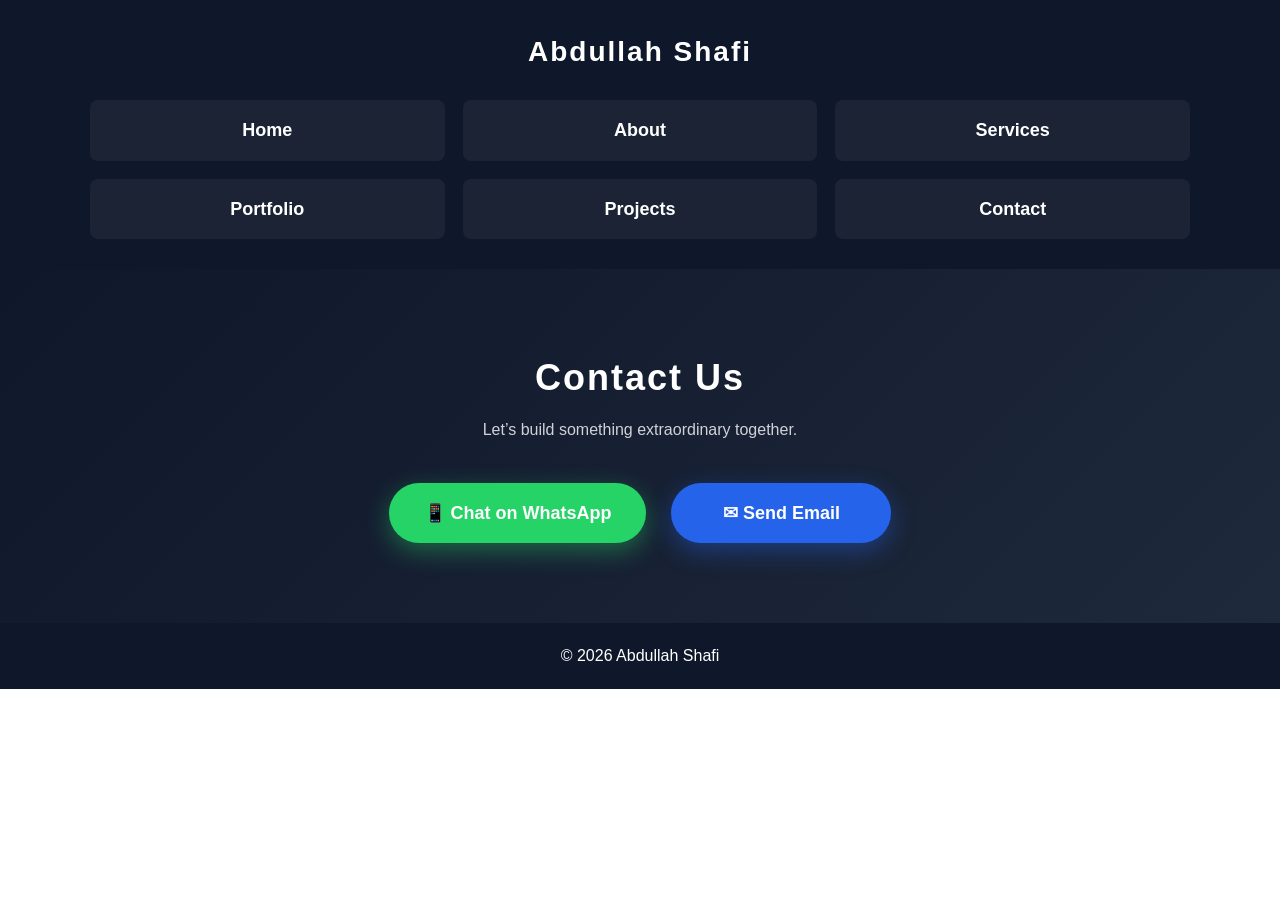
<file: contact.html>
<!DOCTYPE html>
<html lang="en">
<head>
<meta charset="UTF-8">
<title>Contact Abdullah Shafi | Architectural Consultation</title>
<meta name="viewport" content="width=device-width, initial-scale=1.0">
<link rel="stylesheet" href="style.css">
</head>

<body>

<header class="main-header">
    <div class="container">
        <h1 class="logo">Abdullah Shafi</h1>

        <nav>
            <ul class="nav-grid">
                <li><a href="index.html">Home</a></li>
                <li><a href="about.html">About</a></li>
                <li><a href="services.html">Services</a></li>
                <li><a href="portfolio.html">Portfolio</a></li>
                <li><a href="projects.html">Projects</a></li>
                <li><a href="contact.html">Contact</a></li>
            </ul>
        </nav>
    </div>
</header>

<section class="contact-premium">
  <div class="contact-box">

    <h2>Contact Us</h2>
    <p>Let’s build something extraordinary together.</p>

    <div class="contact-buttons">

      <a href="https://wa.me/966507569035" target="_blank" class="btn whatsapp">
        📱 Chat on WhatsApp
      </a>

      <a href="mailto:a3n5sz@gmail.com" class="btn email">
        ✉ Send Email
      </a>

    </div>

  </div>
                        </section>

<footer>© 2026 Abdullah Shafi</footer>

</body>
</html>
</file>
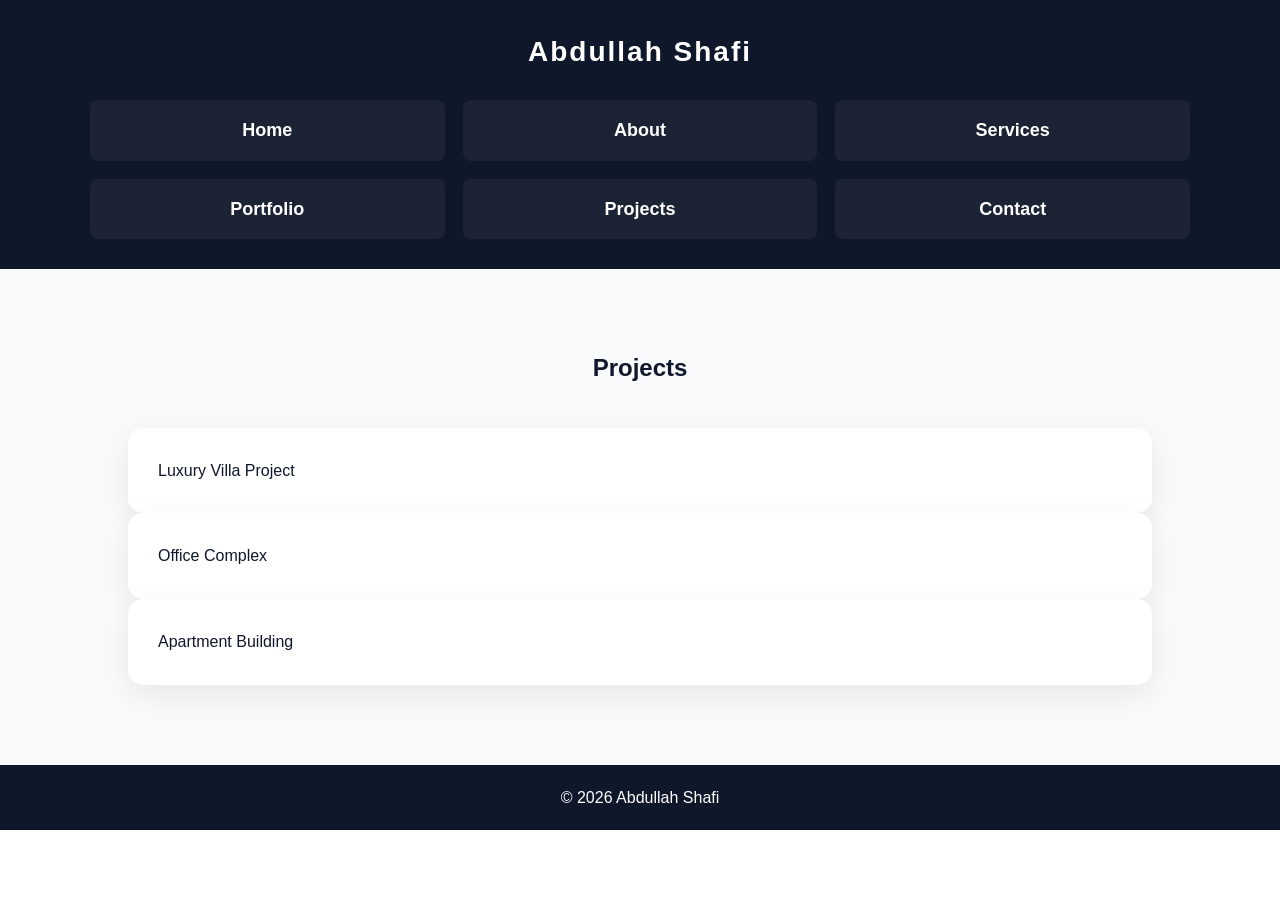
<file: projects.html>
<!DOCTYPE html>
<html lang="en">
<head>
<meta charset="UTF-8">
<title>Projects | Abdullah Shafi</title>
<meta name="viewport" content="width=device-width, initial-scale=1.0">
<link rel="stylesheet" href="style.css">
</head>

<body>

<header class="main-header">
    <div class="container">
        <h1 class="logo">Abdullah Shafi</h1>

        <nav>
            <ul class="nav-grid">
                <li><a href="index.html">Home</a></li>
                <li><a href="about.html">About</a></li>
                <li><a href="services.html">Services</a></li>
                <li><a href="portfolio.html">Portfolio</a></li>
                <li><a href="projects.html">Projects</a></li>
                <li><a href="contact.html">Contact</a></li>
            </ul>
        </nav>
    </div>
</header>

<section>
<h2 class="section-title">Projects</h2>

<div class="cards">
<div class="card">Luxury Villa Project</div>
<div class="card">Office Complex</div>
<div class="card">Apartment Building</div>
</div>
</section>

<footer>© 2026 Abdullah Shafi</footer>

</body>
</html>
</file>
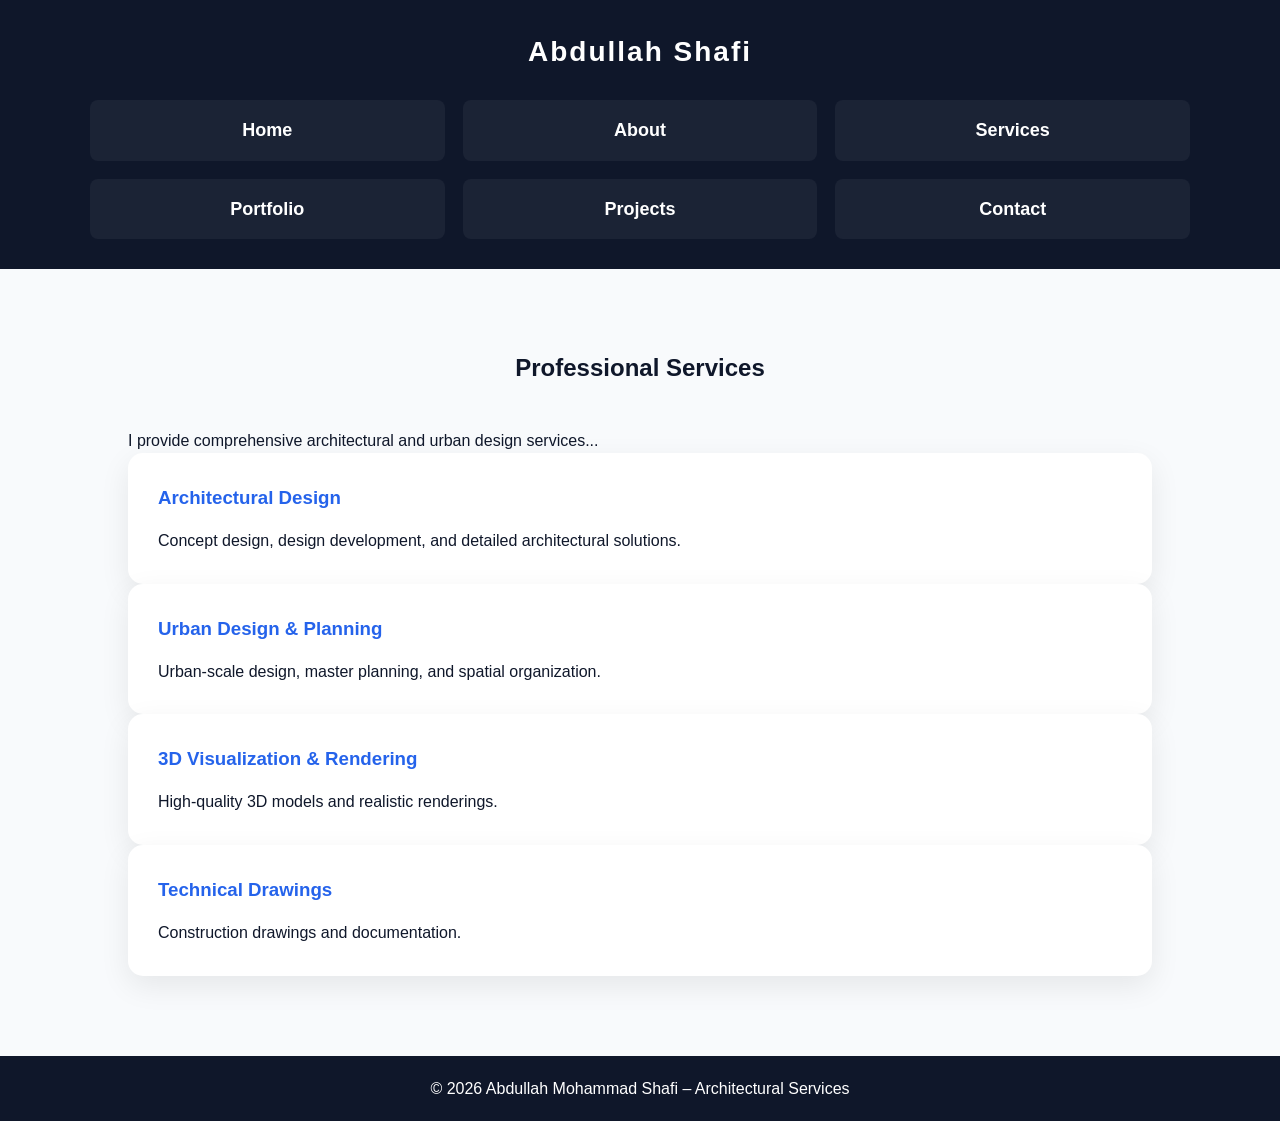
<file: services.html>
<!DOCTYPE html>
<html lang="en">
<head>
<meta charset="UTF-8">

<title>Architectural Services | Residential & Commercial Design</title>
<meta name="viewport" content="width=device-width, initial-scale=1.0">
<meta name="description" content="Architectural and urban design services by Abdullah Mohammad Shafi.">
<link rel="stylesheet" href="style.css">
</head>

<body>

<header class="main-header">
    <div class="container">
        <h1 class="logo">Abdullah Shafi</h1>

        <nav>
            <ul class="nav-grid">
                <li><a href="index.html">Home</a></li>
                <li><a href="about.html">About</a></li>
                <li><a href="services.html">Services</a></li>
                <li><a href="portfolio.html">Portfolio</a></li>
                <li><a href="projects.html">Projects</a></li>
                <li><a href="contact.html">Contact</a></li>
            </ul>
        </nav>
    </div>
</header>

<section>
  <h2 class="section-title"
      data-en="Professional Services"
      data-ar="الخدمات المهنية">
    Professional Services
  </h2>

  <p data-en="
I provide comprehensive architectural and urban design services, delivering functional, aesthetic, and sustainable solutions tailored to each project.
"
     data-ar="
أقدم خدمات متكاملة في التصميم المعماري والتخطيط العمراني، مع حلول وظيفية وجمالية ومستدامة تناسب متطلبات كل مشروع.
">
I provide comprehensive architectural and urban design services...
</p>

  <div class="cards">

    <div class="card">
      <h3 data-en="Architectural Design"
          data-ar="التصميم المعماري">
        Architectural Design
      </h3>
      <p data-en="Concept design, design development, and detailed architectural solutions for residential and commercial projects."
         data-ar="التصميم المفاهيمي وتطوير التصميم والحلول المعمارية التفصيلية للمشاريع السكنية والتجارية.">
        Concept design, design development, and detailed architectural solutions.
      </p>
    </div>

    <div class="card">
      <h3 data-en="Urban Design & Planning"
          data-ar="التصميم والتخطيط العمراني">
        Urban Design & Planning
      </h3>
      <p data-en="Urban-scale design, master planning, and spatial organization for sustainable communities."
         data-ar="التصميم العمراني وإعداد المخططات الشاملة وتنظيم الفراغات للمجتمعات المستدامة.">
        Urban-scale design, master planning, and spatial organization.
      </p>
    </div>

    <div class="card">
      <h3 data-en="3D Visualization & Rendering"
          data-ar="التصوير ثلاثي الأبعاد والإخراج المعماري">
        3D Visualization & Rendering
      </h3>
      <p data-en="High-quality 3D models and realistic renderings to clearly communicate design intent."
         data-ar="نماذج ثلاثية الأبعاد عالية الجودة وإخراج معماري واقعي لعرض الأفكار التصميمية بوضوح.">
        High-quality 3D models and realistic renderings.
      </p>
    </div>

    <div class="card">
      <h3 data-en="Technical Drawings"
          data-ar="الرسومات التنفيذية">
        Technical Drawings
      </h3>
      <p data-en="Construction drawings and documentation prepared according to professional standards."
         data-ar="إعداد الرسومات التنفيذية والمستندات الفنية وفق المعايير المهنية.">
        Construction drawings and documentation.
      </p>
    </div>

  </div>
</section>

<footer>
  © 2026 Abdullah Mohammad Shafi – Architectural Services
</footer>

</body>
      </html>
</file>
<file: style.css>
*{
  margin:0;
  padding:0;
  box-sizing:border-box;
}

html{
  scroll-behavior:smooth;
}

body{
  -webkit-font-smoothing:antialiased;
  text-rendering:optimizeLegibility;
}

img{
  max-width:100%;
  height:auto;
  display:block;
}
/* ===== RESET ===== */
*{
    margin:0;
    padding:0;
    box-sizing:border-box;
}

/* ===== Colors ===== */
:root{
    --black:#0f172a;
    --blue:#2563eb;
    --light:#f8fafc;
    --white:#ffffff;
}

/* ===== Body ===== */
body{
    font-family: 'Poppins', sans-serif;
    background:var(--white);
    color:var(--black);
    line-height:1.6;
}

/* ===== CLEAN PREMIUM HEADER ===== */

.main-header{
    background:#0f172a;
    padding:30px 20px;
}

.container{
    max-width:1100px;
    margin:auto;
    text-align:center;
}

.logo{
    color:white;
    font-size:28px;
    margin-bottom:25px;
    letter-spacing:2px;
}

.nav-grid{
    display:grid;
    grid-template-columns:repeat(3,1fr);
    gap:18px;
    list-style:none;
    padding:0;
}

.nav-grid li a{
    display:block;
    padding:16px 0;
    background:rgba(255,255,255,0.05);
    color:white;
    text-decoration:none;
    font-size:18px;
    font-weight:600;
    border-radius:8px;
    transition:0.3s;
}

.nav-grid li a:hover{
    background:#2563eb;
    transform:translateY(-3px);
    }

/

/* ===== Language Buttons ===== */

.lang-switch{
    margin-top:25px;
}

.lang-switch button{
    padding:10px 20px;
    border:none;
    background:white;
    margin:0 5px;
    border-radius:6px;
    font-weight:600;
    cursor:pointer;
    transition:0.3s;
}

.lang-switch button:hover{
    background:#2563eb;
    color:white;
}

/* ===== Responsive ===== */

@media(max-width:768px){
    .lux-nav{
        grid-template-columns:repeat(2,1fr);
    }
    }

/* ===== Hero ===== */
.hero{
    height:90vh;
    display:flex;
    align-items:center;
    justify-content:center;
    text-align:center;
    color:white;
    background:
    linear-gradient(rgba(15,23,42,0.75),rgba(15,23,42,0.75)),
    url('https://images.unsplash.com/photo-1503387762-592deb58ef4e');
    background-size:cover;
    background-position:center;
}

.hero h1{
    font-size:48px;
    margin-bottom:20px;
}

.btn{
    background:var(--blue);
    padding:14px 30px;
    color:white;
    text-decoration:none;
    border-radius:6px;
    display:inline-block;
    transition:0.3s;
    /* ===== Premium Hero Upgrade ===== */

.hero{
    height:100vh;
    display:flex;
    align-items:center;
    justify-content:center;
    text-align:center;
    background:
    linear-gradient(rgba(15,23,42,0.75),rgba(15,23,42,0.75)),
    url('https://images.unsplash.com/photo-1487958449943-2429e8be8625');
    background-size:cover;
    background-position:center;
    color:white;
    padding:0 20px;
}

.hero-content h1{
    font-size:52px;
    font-weight:600;
    margin-bottom:20px;
}

.hero-content p{
    font-size:18px;
    margin-bottom:30px;
    opacity:0.9;
}

.btn{
    background:#2563eb;
    padding:14px 32px;
    border-radius:6px;
    text-decoration:none;
    color:white;
    font-weight:500;
    transition:0.3s;
}

.btn:hover{
    background:#1e40af;
    transform:translateY(-3px);
                    }
}

.btn:hover{
    background:#1d4ed8;
}

/* ===== Sections ===== */
section{
    padding:80px 10%;
    background:var(--light);
}

h2{
    text-align:center;
    margin-bottom:40px;
}

/* ===== Cards ===== */
.grid{
    display:grid;
    grid-template-columns:repeat(auto-fit,minmax(280px,1fr));
    gap:30px;
}

.card{
    background:white;
    padding:25px;
    border-radius:10px;
    box-shadow:0 10px 25px rgba(0,0,0,0.06);
    transition:0.3s;
}

.card:hover{
    transform:translateY(-8px);
}

/* ===== Footer ===== */
footer{
    background:var(--black);
    color:white;
    text-align:center;
    padding:20px;
}

/* ===== Responsive ===== */
@media(max-width:768px){
    .hero h1{
        font-size:32px;
    }

    nav ul{
        flex-direction:column;
        gap:15px;
    }
    }
/* ===== PREMIUM PAGE SECTION ===== */

.section{
    padding:80px 20px;
}

.section h2{
    font-size:36px;
    margin-bottom:30px;
    text-align:center;
    color:var(--black);
    position:relative;
}

.section h2::after{
    content:"";
    width:80px;
    height:4px;
    background:var(--blue);
    display:block;
    margin:15px auto 0;
    border-radius:5px;
}

.card-grid{
    display:grid;
    grid-template-columns:repeat(3,1fr);
    gap:25px;
    margin-top:40px;
}

.card{
    background:#ffffff;
    padding:30px;
    border-radius:15px;
    box-shadow:0 10px 30px rgba(0,0,0,0.08);
    transition:0.3s;
}

.card:hover{
    transform:translateY(-10px);
    box-shadow:0 15px 40px rgba(0,0,0,0.15);
}

.card h3{
    margin-bottom:15px;
    color:var(--blue);
    }
/* ===== TRUST SECTION ===== */

.stats-grid{
    display:grid;
    grid-template-columns:repeat(4,1fr);
    gap:25px;
    margin-top:40px;
    text-align:center;
}

.stat-box{
    background:#ffffff;
    padding:30px;
    border-radius:15px;
    box-shadow:0 10px 30px rgba(0,0,0,0.08);
    transition:0.3s;
}

.stat-box:hover{
    transform:translateY(-8px);
}

.stat-number{
    font-size:32px;
    font-weight:700;
    color:var(--blue);
    margin-bottom:10px;
}

.testimonial{
    background:#ffffff;
    padding:30px;
    border-radius:15px;
    box-shadow:0 10px 30px rgba(0,0,0,0.08);
}

.testimonial p{
    font-style:italic;
    margin-bottom:15px;
}

.testimonial h4{
    color:var(--blue);
        }
/* ===== ABOUT PROFESSIONAL SECTION ===== */

.profile-grid{
    display:grid;
    grid-template-columns:1fr 2fr;
    gap:40px;
    align-items:center;
    margin-top:40px;
}

.profile-img img{
    width:100%;
    border-radius:20px;
    box-shadow:0 15px 40px rgba(0,0,0,0.15);
}

.profile-content h3{
    font-size:26px;
    margin-bottom:15px;
    color:var(--blue);
}

.profile-content p{
    margin-bottom:15px;
}

/* Responsive */
@media(max-width:768px){
    .profile-grid{
        grid-template-columns:1fr;
        text-align:center;
    }
    }
@media(max-width:768px){
  .card{
    box-shadow:0 6px 15px rgba(0,0,0,0.08);
  }

  .nav-grid{
    grid-template-columns:repeat(2,1fr);
  }
    }
/* ===== Premium Contact Section ===== */

.contact-premium{
    padding:80px 20px;
    background:linear-gradient(135deg,#0f172a,#1e293b);
    text-align:center;
    color:white;
}

.contact-box h2{
    font-size:36px;
    margin-bottom:10px;
    letter-spacing:2px;
}

.contact-box p{
    margin-bottom:40px;
    opacity:0.8;
}

.contact-buttons{
    display:flex;
    justify-content:center;
    gap:25px;
    flex-wrap:wrap;
}

.btn{
    padding:16px 35px;
    font-size:18px;
    font-weight:600;
    border-radius:50px;
    text-decoration:none;
    transition:0.4s;
    display:inline-block;
    min-width:220px;
}

/* WhatsApp Style */
.whatsapp{
    background:#25D366;
    color:white;
    box-shadow:0 8px 25px rgba(37,211,102,0.4);
}

.whatsapp:hover{
    transform:translateY(-5px);
    box-shadow:0 15px 35px rgba(37,211,102,0.6);
}

/* Email Style */
.email{
    background:#2563eb;
    color:white;
    box-shadow:0 8px 25px rgba(37,99,235,0.4);
}

.email:hover{
    transform:translateY(-5px);
    box-shadow:0 15px 35px rgba(37,99,235,0.6);
}
 .luxury-title{
    font-size:36px;
    text-align:center;
    margin-bottom:50px;
    letter-spacing:2px;
}

.cv-grid{
    display:grid;
    grid-template-columns:repeat(auto-fit,minmax(280px,1fr));
    gap:30px;
}

.cv-card{
    padding:30px;
    border-radius:20px;
    background:#111827;
    color:#f3f4f6;
    box-shadow:0 15px 40px rgba(0,0,0,0.4);
    transition:0.4s;
}

.cv-card h3{
    margin-bottom:15px;
    font-size:20px;
    color:#60a5fa;
}

.cv-card:hover{
    transform:translateY(-8px);
    box-shadow:0 25px 60px rgba(37,99,235,0.4);
  }
/* ===== CV SECTION PREMIUM DESIGN ===== */

.cv-section {
    padding: 80px 20px;
    background: #0f0f0f;
}

.luxury-title {
    text-align: center;
    font-size: 36px;
    margin-bottom: 60px;
    color: #d4af37;
    letter-spacing: 2px;
}

.cv-grid {
    display: grid;
    grid-template-columns: repeat(auto-fit, minmax(280px, 1fr));
    gap: 30px;
}

.cv-card {
    background: #1a1a1a;
    padding: 30px;
    border-radius: 12px;
    transition: 0.3s ease;
    border: 1px solid rgba(212, 175, 55, 0.2);
}

.cv-card:hover {
    transform: translateY(-8px);
    border-color: #d4af37;
}

.cv-card h3 {
    color: #d4af37;
    margin-bottom: 15px;
    font-size: 20px;
}

.cv-card p {
    color: #ccc;
    line-height: 1.6;
    font-size: 14px;
      }
</file>
